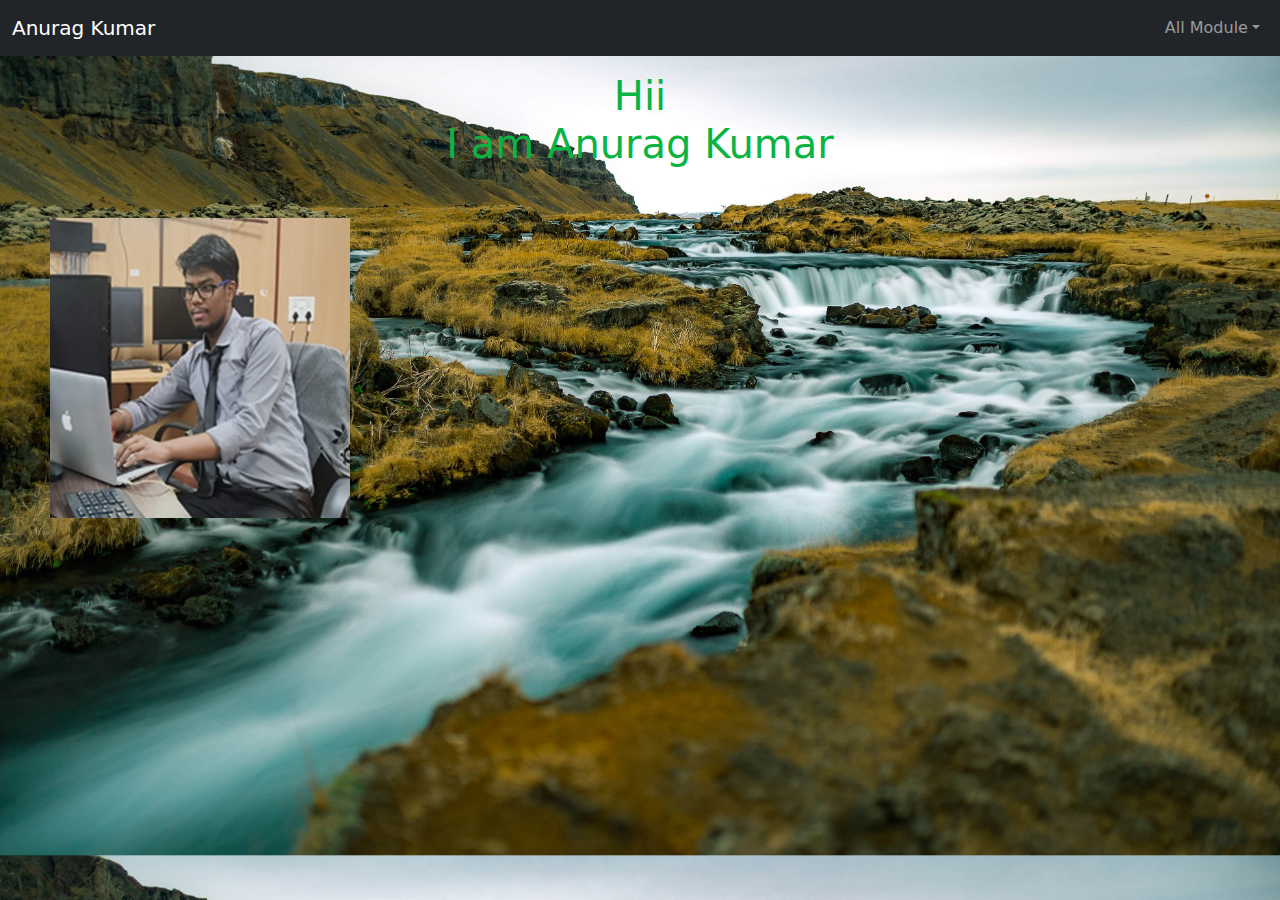
<file: index.html>
<!DOCTYPE html>
<html lang="en">
<head>
  <title>Bootstrap Example</title>
  <meta charset="utf-8">
  <meta name="viewport" content="width=device-width, initial-scale=1">
  <link href="https://cdn.jsdelivr.net/npm/bootstrap@5.3.2/dist/css/bootstrap.min.css" rel="stylesheet">
  <script src="https://cdn.jsdelivr.net/npm/bootstrap@5.3.2/dist/js/bootstrap.bundle.min.js"></script>
  <link rel="stylesheet" href="style.css">
</head>
<body>

<nav class="navbar navbar-expand-sm bg-dark navbar-dark">
  <div class="container-fluid">
    <a class="navbar-brand mx-auto" href="#">Anurag Kumar</a>
    <button class="navbar-toggler" type="button" data-bs-toggle="collapse" data-bs-target="#collapsibleNavbar">
      <span class="navbar-toggler-icon"></span>
    </button>
    <div class="collapse navbar-collapse justify-content-end" id="collapsibleNavbar">
      <ul class="navbar-nav">
   
        <li class="nav-item dropdown">
          <a class="nav-link dropdown-toggle" href="#" role="button" data-bs-toggle="dropdown">All Module</a>
          <ul class="dropdown-menu">
            <li><a class="dropdown-item" href="one.html">CM-1</a></li>
            <li><a class="dropdown-item" href="two.html">CM-2</a></li>
            <li><a class="dropdown-item" href="three.html">CM-3</a></li>
            <li><a class="dropdown-item" href="four.html">CM-4</a></li>
            <li><a class="dropdown-item" href="five.html">CM-5</a></li>
            <li><a class="dropdown-item" href="index.html">Home</a></li>

           
          </ul>
        </li>
      </ul>
    </div>
  </div>
</nav>

<div class="container-fluid mt-3">
  <!-- <h3>Navbar With Dropdown</h3>
  <p>This example adds a dropdown menu in the navbar.</p> -->
</div>
    <h1 id="heading">Hii 
        <br>
        I am Anurag Kumar
    </h1>
    <div id="img">
        <img src="anu.jpeg" alt="image" id="image">
    </div>
</body>
</html>
</file>
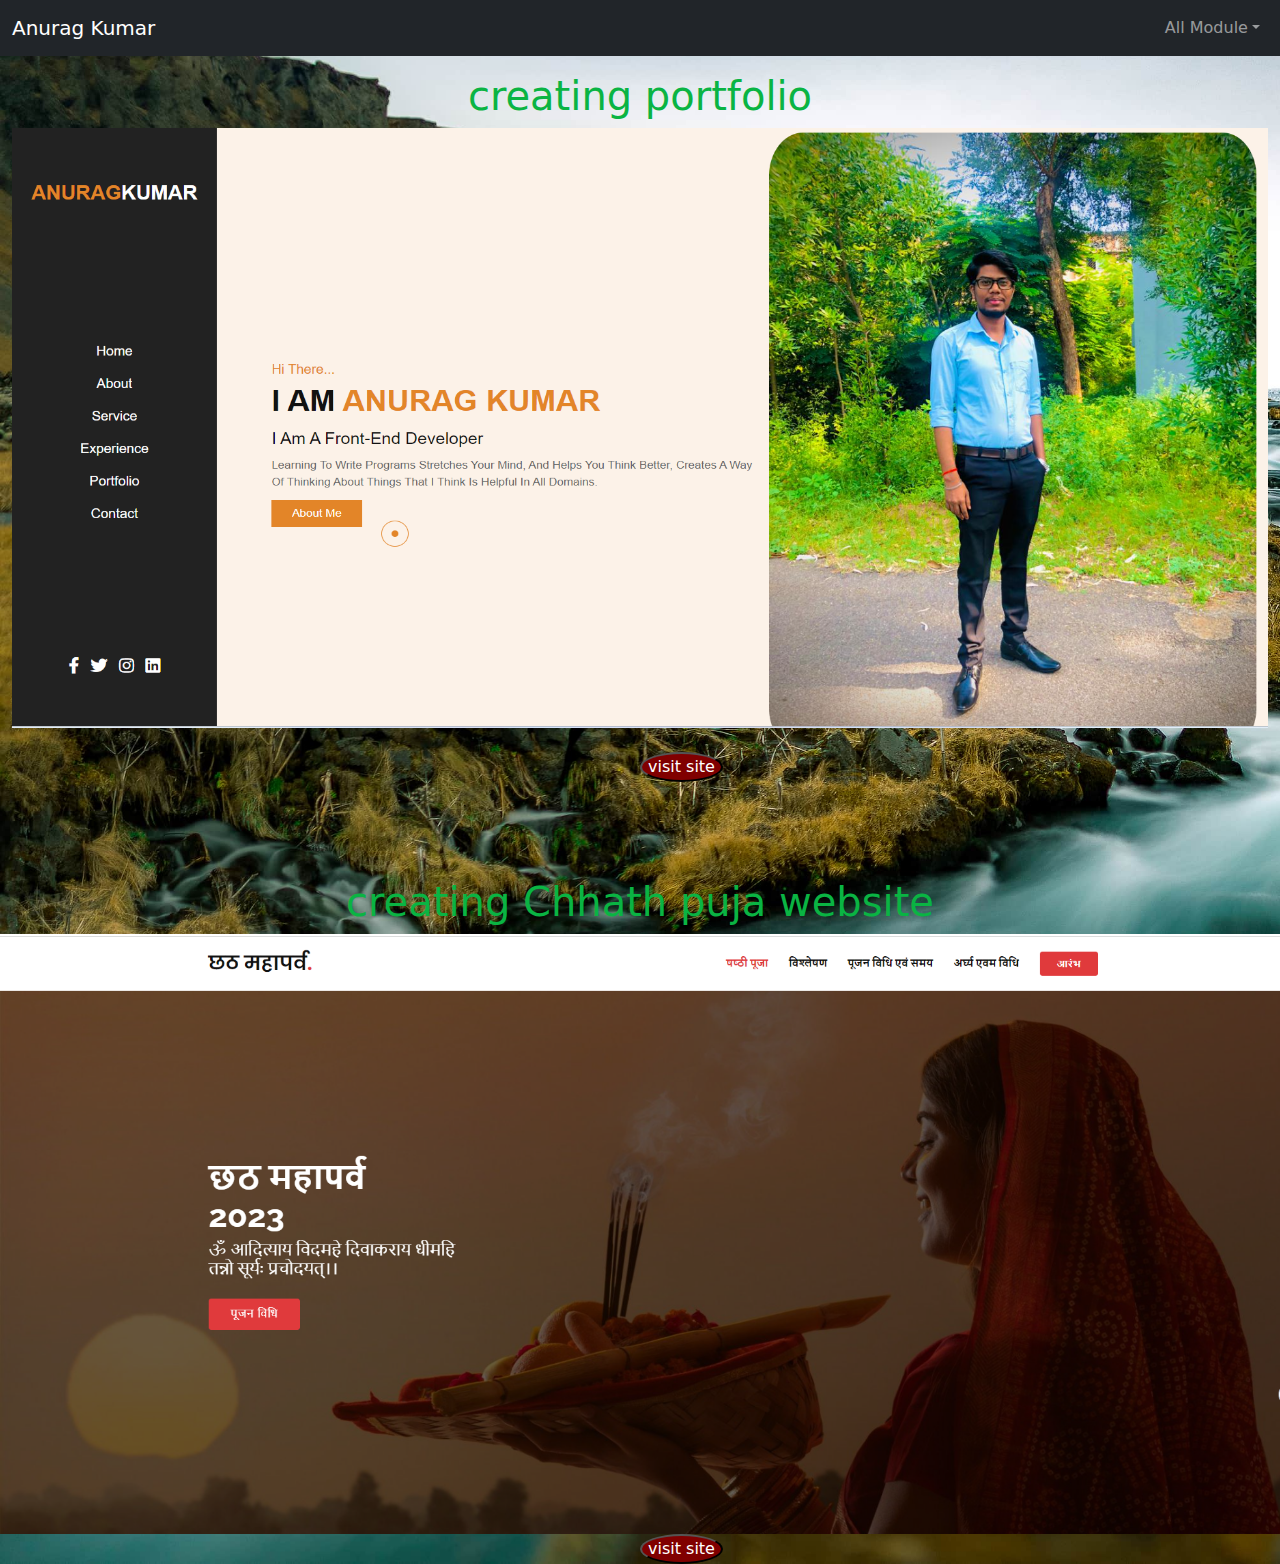
<file: four.html>
<!DOCTYPE html>
<html lang="en">
<head>
  <title>Bootstrap Example</title>
  <meta charset="utf-8">
  <meta name="viewport" content="width=device-width, initial-scale=1">
  <link href="https://cdn.jsdelivr.net/npm/bootstrap@5.3.2/dist/css/bootstrap.min.css" rel="stylesheet">
  <script src="https://cdn.jsdelivr.net/npm/bootstrap@5.3.2/dist/js/bootstrap.bundle.min.js"></script>
  <link rel="stylesheet" href="style.css">
</head>
<body>

<nav class="navbar navbar-expand-sm bg-dark navbar-dark">
  <div class="container-fluid">
    <a class="navbar-brand mx-auto" href="#">Anurag Kumar</a>
    <button class="navbar-toggler" type="button" data-bs-toggle="collapse" data-bs-target="#collapsibleNavbar">
      <span class="navbar-toggler-icon"></span>
    </button>
    <div class="collapse navbar-collapse justify-content-end" id="collapsibleNavbar">
      <ul class="navbar-nav">
   
        <li class="nav-item dropdown">
          <a class="nav-link dropdown-toggle" href="#" role="button" data-bs-toggle="dropdown">All Module</a>
          <ul class="dropdown-menu">
            <li><a class="dropdown-item" href="one.html">CM-1</a></li>
            <li><a class="dropdown-item" href="two.html">CM-2</a></li>
            <li><a class="dropdown-item" href="three.html">CM-3</a></li>
            <li><a class="dropdown-item" href="four.html">CM-4</a></li>
            <li><a class="dropdown-item" href="five.html">CM-5</a></li>
            <li><a class="dropdown-item" href="index.html">Home</a></li>

           
          </ul>
        </li>
      </ul>
    </div>
  </div>
</nav>

<div class="container-fluid mt-3">
  <h1 id="heading">creating portfolio </h1>
  <img src="anu-portfolio.png" alt="page" height="600px" width="100%"> <br><br>
  <button> <a href="https://anu-com.github.io/anu_new_portfolio/">visit site</a></button>
</div>
<br><br><br><br>
<div>
    <h1 id="heading">creating Chhath puja website</h1>
    <img src="chhat.png" alt="" height="600px" width="100%">
    <button> <a href="https://anu-com.github.io/chhat-puja/">visit site</a></button>
</div>
</body>
</html>
</file>
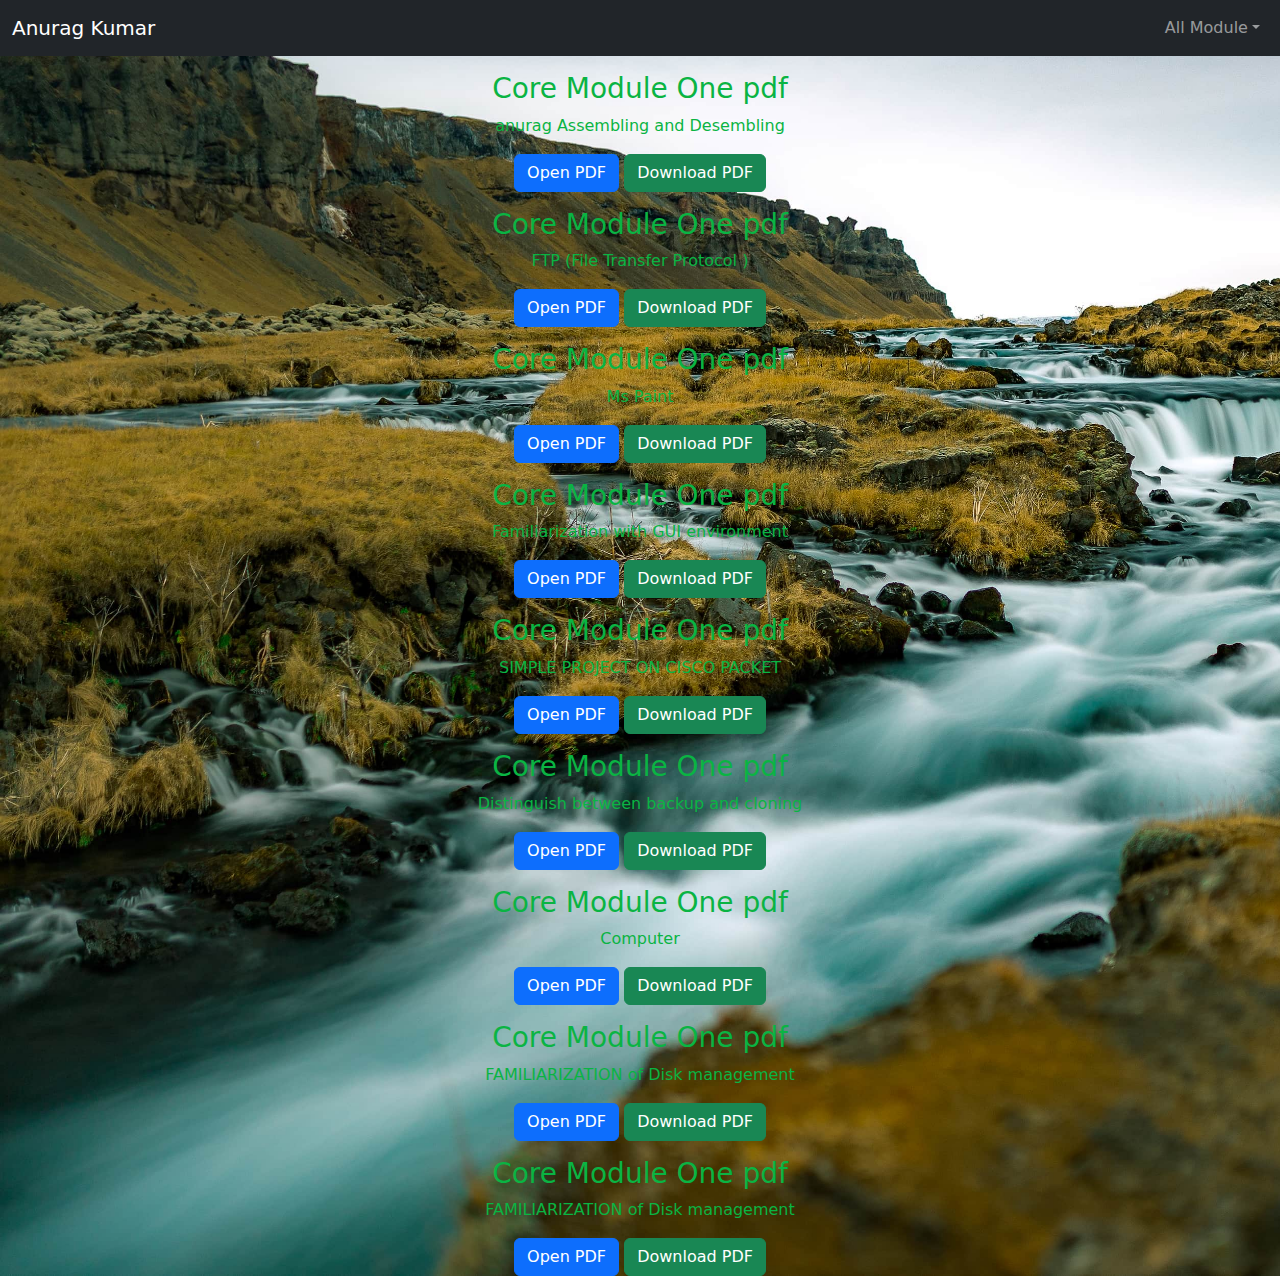
<file: one.html>
<!DOCTYPE html>
<html lang="en">
<head>
  <title>Bootstrap Example</title>
  <meta charset="utf-8">
  <meta name="viewport" content="width=device-width, initial-scale=1">
  <link href="https://cdn.jsdelivr.net/npm/bootstrap@5.3.2/dist/css/bootstrap.min.css" rel="stylesheet">
  <script src="https://cdn.jsdelivr.net/npm/bootstrap@5.3.2/dist/js/bootstrap.bundle.min.js"></script>
  <link rel="stylesheet" href="style.css">
</head>
<body>

<nav class="navbar navbar-expand-sm bg-dark navbar-dark">
  <div class="container-fluid">
    <a class="navbar-brand mx-auto" href="#">Anurag Kumar</a>
    <button class="navbar-toggler" type="button" data-bs-toggle="collapse" data-bs-target="#collapsibleNavbar">
      <span class="navbar-toggler-icon"></span>
    </button>
    <div class="collapse navbar-collapse justify-content-end" id="collapsibleNavbar">
      <ul class="navbar-nav">
   
        <li class="nav-item dropdown">
          <a class="nav-link dropdown-toggle" href="#" role="button" data-bs-toggle="dropdown">All Module</a>
          <ul class="dropdown-menu">
            <li><a class="dropdown-item" href="one.html">CM-1</a></li>
            <li><a class="dropdown-item" href="two.html">CM-2</a></li>
            <li><a class="dropdown-item" href="three.html">CM-3</a></li>
            <li><a class="dropdown-item" href="four.html">CM-4</a></li>
            <li><a class="dropdown-item" href="five.html">CM-5</a></li>
            <li><a class="dropdown-item" href="index.html">Home</a></li>

           
          </ul>
        </li>
      </ul>
    </div>
  </div>
</nav>

<div class="container-fluid mt-3">
  <!-- <h3>Navbar With Dropdown</h3>
  <p>This example adds a dropdown menu in the navbar.</p> -->
</div>
<div class="container-fluid mt-3"  id="heading">
    <h3>Core Module One pdf</h3>
    <p>anurag Assembling and Desembling</p>
    
   
    <a href="anu1.pdf" target="_blank" class="btn btn-primary">Open PDF</a>
    <a href="anu1.pdf" download class="btn btn-success">Download PDF</a>
  </div>


  <div class="container-fluid mt-3"  id="heading">
    <h3>Core Module One pdf</h3>
    <p>FTP (File Transfer Protocol )</p>
    <a href="anu3.pdf" target="_blank" class="btn btn-primary">Open PDF</a>
    <a href="anu3.pdf" download class="btn btn-success">Download PDF</a>
  </div>


  <div class="container-fluid mt-3"  id="heading">
    <h3>Core Module One pdf</h3>
    <p>Ms Paint</p>
    <a href="ms paint.pdf" target="_blank" class="btn btn-primary">Open PDF</a>
    <a href="ms paint.pdf" download class="btn btn-success">Download PDF</a>
  </div>

  <div class="container-fluid mt-3"  id="heading">
    <h3>Core Module One pdf</h3>
    <p>Familiarization with GUI environment</p>
    <a href="gui.pdf" target="_blank" class="btn btn-primary">Open PDF</a>
    <a href="gui.pdf" download class="btn btn-success">Download PDF</a>
  </div>

  <div class="container-fluid mt-3"  id="heading">
    <h3>Core Module One pdf</h3>
    <p>SIMPLE PROJECT ON CISCO PACKET</p>
    <a href="anu4.pdf" target="_blank" class="btn btn-primary">Open PDF</a>
    <a href="anu4.pdf" download class="btn btn-success">Download PDF</a>
  </div>

  <div class="container-fluid mt-3"  id="heading">
    <h3>Core Module One pdf</h3>
    <p>Distinguish between backup and cloning 
    </p>
    <a href="backup and cloning.pdf" target="_blank" class="btn btn-primary">Open PDF</a>
    <a href="backup and cloning.pdf" download class="btn btn-success">Download PDF</a>
  </div>

  <div class="container-fluid mt-3"  id="heading">
    <h3>Core Module One pdf</h3>
    <p>Computer
    </p>
    <a href="Computer .pdf" target="_blank" class="btn btn-primary">Open PDF</a>
    <a href="Computer .pdf" download class="btn btn-success">Download PDF</a>
  </div>

  <div class="container-fluid mt-3"  id="heading">
    <h3>Core Module One pdf</h3>
    <p>FAMILIARIZATION of Disk management </p>
    <a href="Disk Managment.pdf" target="_blank" class="btn btn-primary">Open PDF</a>
    <a href="Disk Managment.pdf" download class="btn btn-success">Download PDF</a>
  </div>

  <div class="container-fluid mt-3"  id="heading">
    <h3>Core Module One pdf</h3>
    <p>FAMILIARIZATION of Disk management </p>
    <a href="Disk Managment.pdf" target="_blank" class="btn btn-primary">Open PDF</a>
    <a href="Disk Managment.pdf" download class="btn btn-success">Download PDF</a>
  </div>
</body>
</html>
</file>
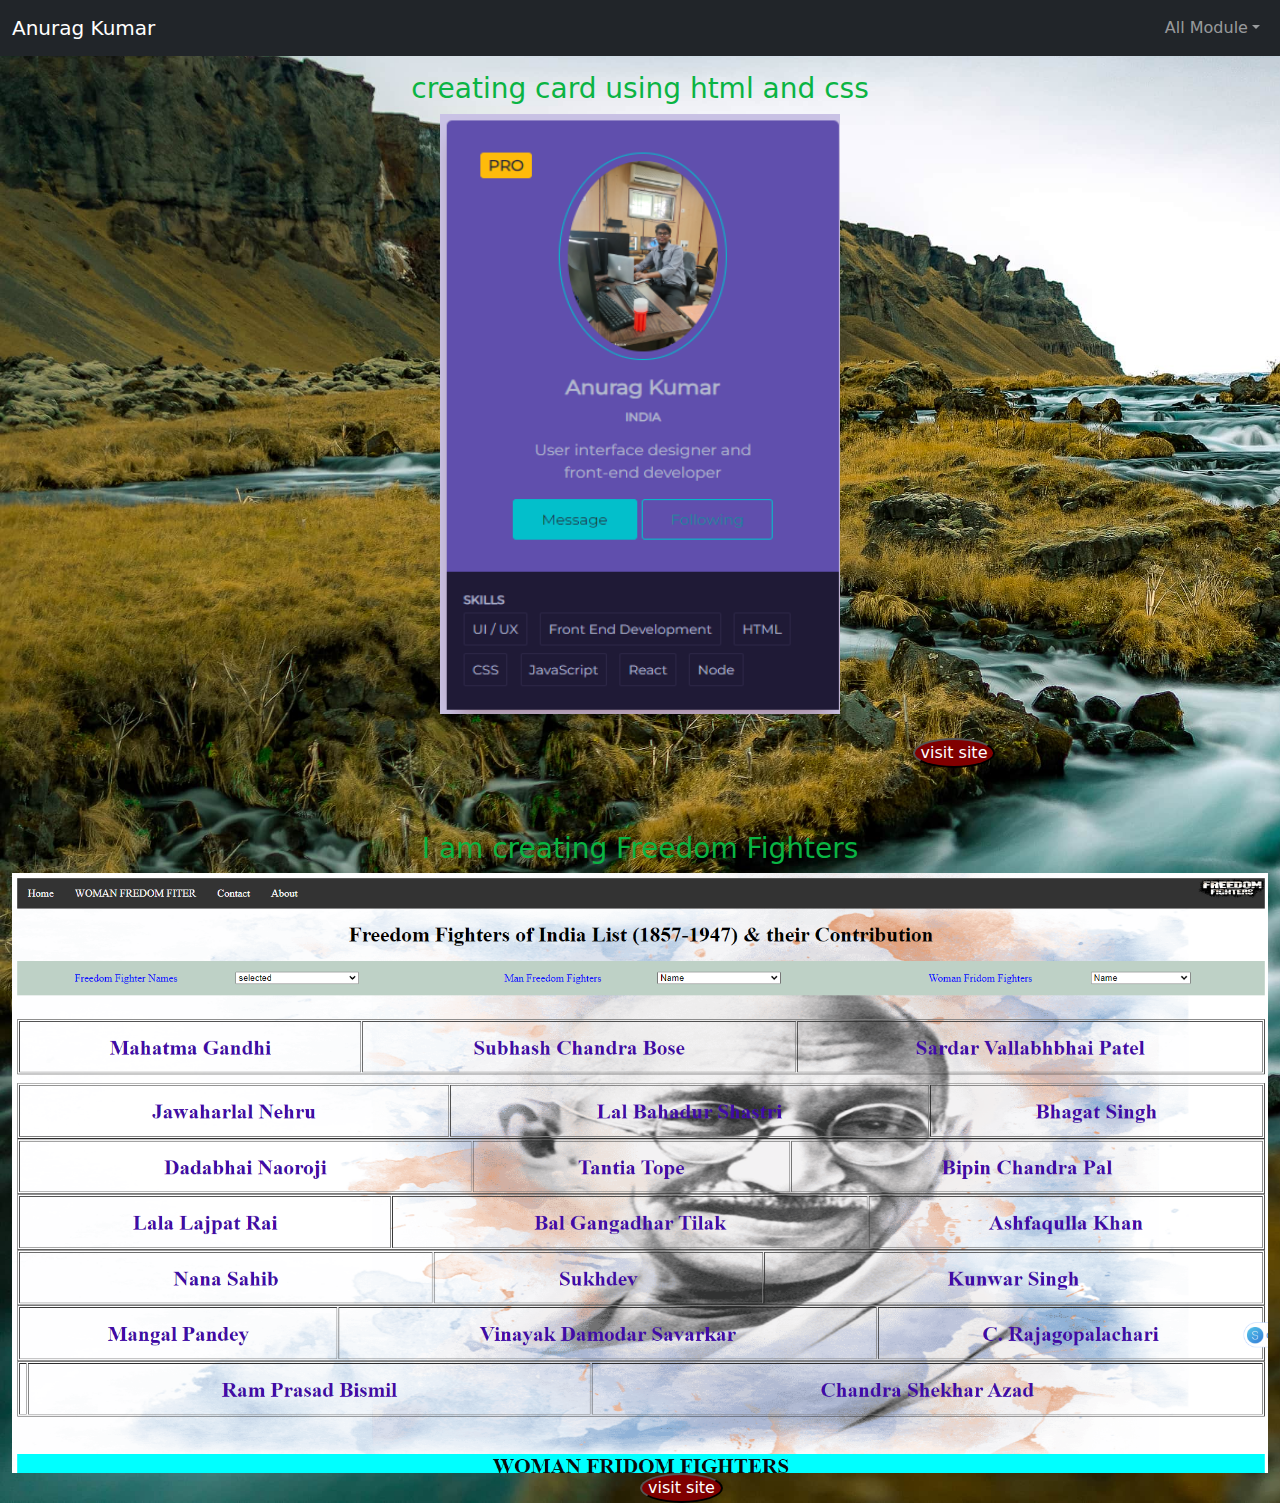
<file: two.html>
<!DOCTYPE html>
<html lang="en">
<head>
  <title>Bootstrap Example</title>
  <meta charset="utf-8">
  <meta name="viewport" content="width=device-width, initial-scale=1">
  <link href="https://cdn.jsdelivr.net/npm/bootstrap@5.3.2/dist/css/bootstrap.min.css" rel="stylesheet">
  <script src="https://cdn.jsdelivr.net/npm/bootstrap@5.3.2/dist/js/bootstrap.bundle.min.js"></script>
  <link rel="stylesheet" href="style.css">
</head>
<body>

<nav class="navbar navbar-expand-sm bg-dark navbar-dark">
  <div class="container-fluid">
    <a class="navbar-brand mx-auto" href="#">Anurag Kumar</a>
    <button class="navbar-toggler" type="button" data-bs-toggle="collapse" data-bs-target="#collapsibleNavbar">
      <span class="navbar-toggler-icon"></span>
    </button>
    <div class="collapse navbar-collapse justify-content-end" id="collapsibleNavbar">
      <ul class="navbar-nav">
   
        <li class="nav-item dropdown">
          <a class="nav-link dropdown-toggle" href="#" role="button" data-bs-toggle="dropdown">All Module</a>
          <ul class="dropdown-menu">
            <li><a class="dropdown-item" href="one.html">CM-1</a></li>
            <li><a class="dropdown-item" href="two.html">CM-2</a></li>
            <li><a class="dropdown-item" href="three.html">CM-3</a></li>
            <li><a class="dropdown-item" href="four.html">CM-4</a></li>
            <li><a class="dropdown-item" href="five.html">CM-5</a></li>
            <li><a class="dropdown-item" href="index.html">Home</a></li>
           
          </ul>
        </li>
      </ul>
    </div>
  </div>
</nav>

<div class="container-fluid mt-3" id="heading">
<h3>creating card using html and css</h3>
<img src="card.png" alt="" height="600px" width="400px" id="card"><br><br>
<button> <a href="https://anu-com.github.io/anurag/">visit site</a></button>
</div><br><br>
<div class="container-fluid mt-3">
    <h3 id="heading">I am creating Freedom Fighters </h3>
    <img src="fredom.png" alt="" height="600px" width="100%">
    <button id="card"> <a href="https://anu-com.github.io/freedom/">visit site</a></button>
   </div>

</body>
</html>
</file>
<file: style.css>
body{
    background-color: aqua;
    background-image:url(bg3.jpg);
    background-size: cover;

    
}
#anu {
    color: rgb(15, 3, 3);
    margin: 20px;
    
}
#img {
    height: 300px;
    width: 300px;
    background-color: aliceblue;
   
    margin: 50px 0 0 50px;

}
#heading {
    text-align: center;
    color: rgb(10, 180, 67);
  
}
button {
    background-color: rgb(128, 0, 0);
    text-align: center;
    border-radius: 50%;
    margin-left: 50%;
    
}
a{
    text-decoration: none;
    color: white;
}
</file>
